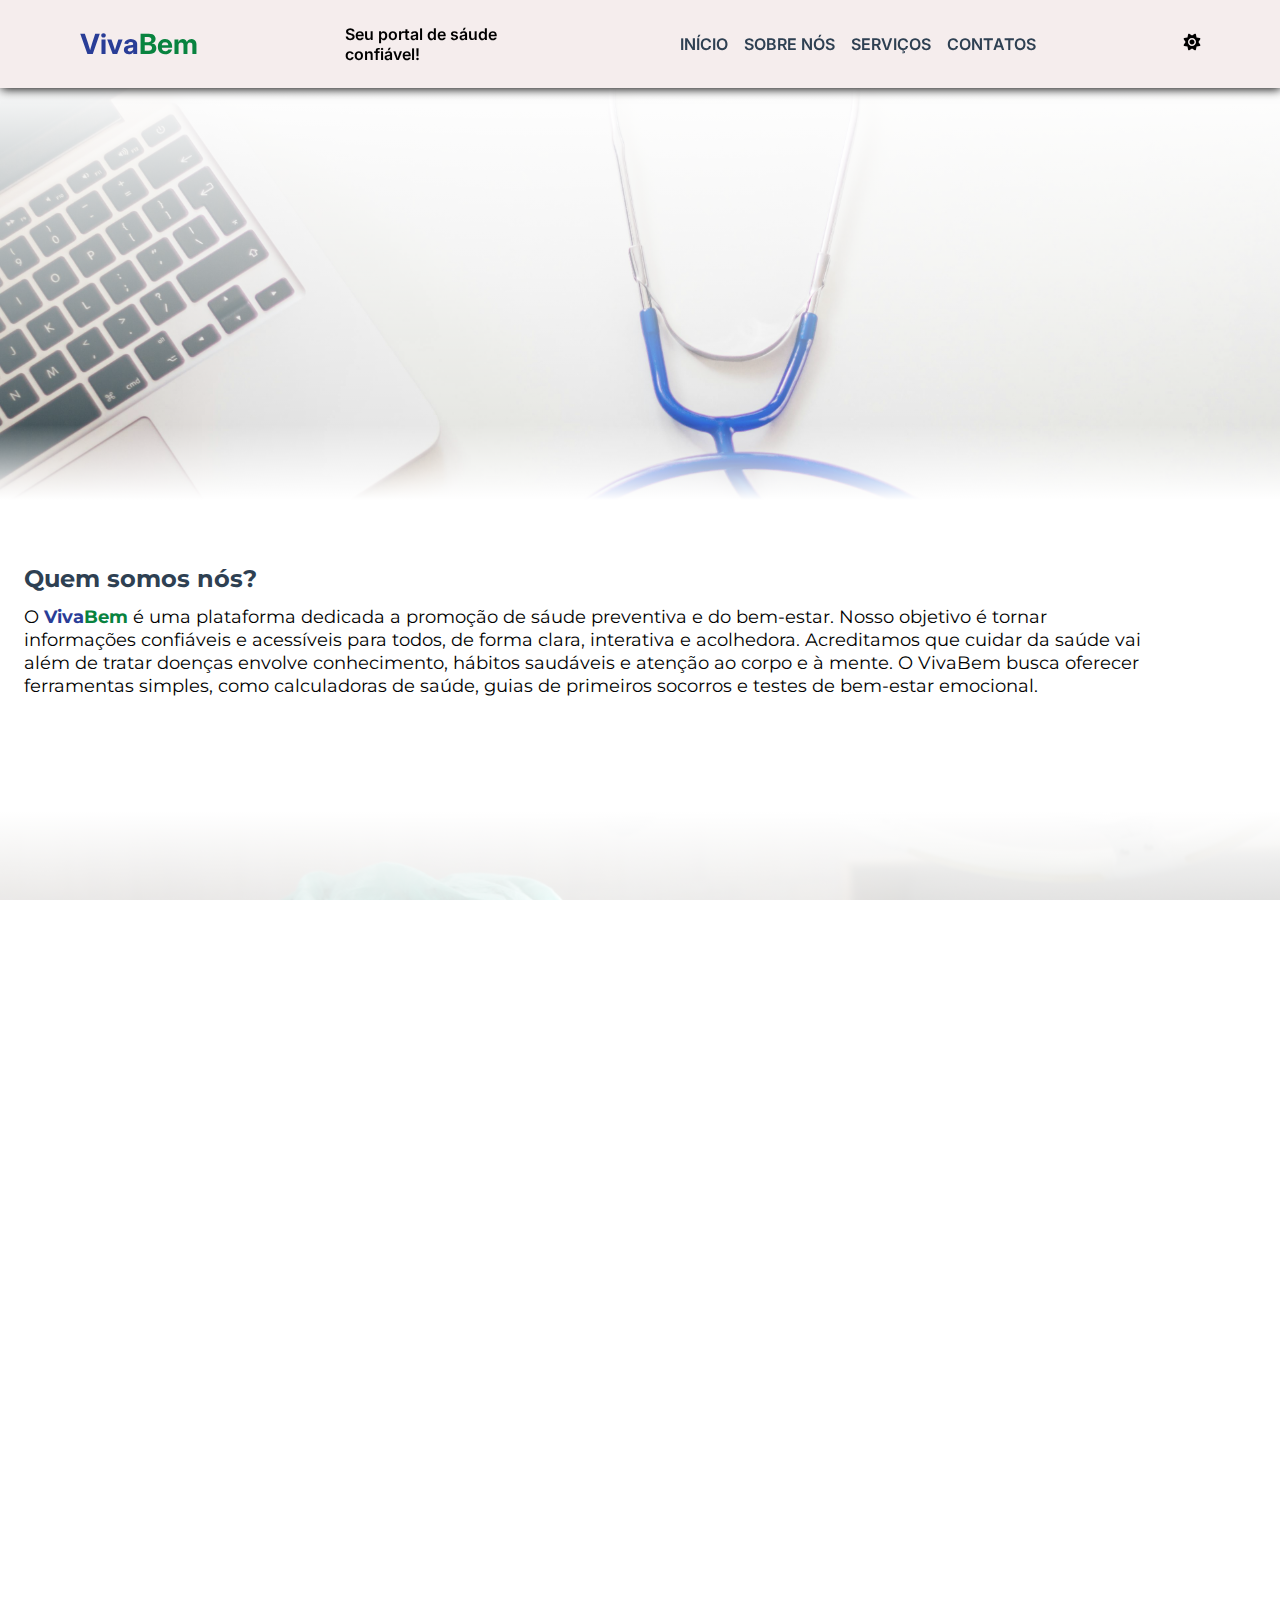
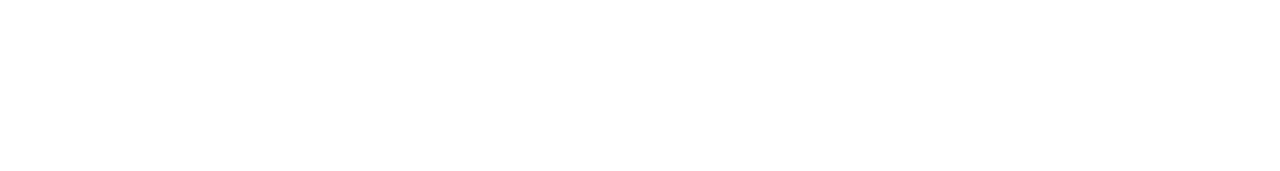
<file: index.html>
<!DOCTYPE html>
<html lang="pt-BR" data-theme="light">
<head>
    <meta charset="UTF-8">
    <meta name="viewport" content="width=device-width, initial-scale=1.0">
    <meta name="description" content="Site sobre ajuda de sáude física, mental e que promove a melhor segurança possível do usuário">
    <meta name="autor" content="Erick Campos">
    <title>VivaBem</title>
    <!--FavIcon-->
    <link rel="shortcut icon" href="src/assets/imgs/icons/VivaBemLogoTransparent.png" type="image/png">
    <!--RESET CSS-->
    <link rel="stylesheet" href="src/assets/styles/reset.css">
    <!--STYLES-->
    <link rel="stylesheet" href="src/assets/styles/style.css">
    <link rel="stylesheet" href="src/assets/styles/global.css">
    <link rel="stylesheet" href="src/assets/styles/toggle.css">
</head>
<body>
    <header class="main-header">
        <div class="nav-mobile">
            <button id="nav-button"><img src="src/assets/imgs/icons/list.svg" alt="Icone para lista de navegação"></button>
            <div class="nav-content">
               <button id="close-button"><img src="src/assets/imgs/icons/list.svg" alt="Icone para fechar a lista de navegação"></button>
                <ul>
                    <li><a href="#home">Início</a></li>
                    <li><a href="#about-us">Sobre nós</a></li>
                    <li><a href="#services">Serviços</a></li>
                    <li><a href="#contact">Contatos</a></li>
                </ul>
            </div>
        </div>
        <div class="main-name">
            <h2>Viva<span>Bem</span></h2>
        </div>
        <p>
            Seu portal de sáude confiável!
        </p>
        <nav class="header-nav">
            <a href="#home">Início</a>
            <a href="#about-us">Sobre nós</a>
            <a href="#services">Serviços</a>
            <a href="#contact">Contatos</a>
        </nav>
        <div class="toggle-container">
            <button id="toggleButton"><img class="toggleIcon" height="20px" src="src/assets/imgs/icons/sun.svg" alt="Icone de Sol, Modo Claro"></button>
        </div>
    </header>
    <main class="main-home">
        <section id="home">
            <div class="presentation">
                <h1>
                    Seu guia de saúde preventiva
                </h1>
                <h2>
                    Cuidar de sua sáude nunca foi tão facíl!
                </h2>
            </div>
            <div class="card-container">
                <a class= "card-anchor" href="imc.html">
                    <div class="card">
                        <img src="src/assets/imgs/icons/calculator.svg" alt="Calculadora IMC">
                        <p>Calculadora de IMC</p>
                    </div>
                </a>
                <a class= "card-anchor" href="first-aid.html">
                    <div class="card">
                        <img src="src/assets/imgs/icons/guide.svg" alt="Guia de Primeiros Socorros">
                        <p>Guia de Primeiros socorros</p>
                    </div>
                </a>
                <a class= "card-anchor" href="mental-health.html">
                    <div class="card">
                        <img src="src/assets/imgs/icons/brain.svg" alt="Sáude Mental">
                        <p>Saúde Mental</p>
                    </div>
                </a>
            </div>
        </section>
        <section id="about-us">
            <div class="about-container">
                <h2>Quem somos nós?</h2>
                <p>O <span>Viva<span>Bem</span></span> é uma plataforma dedicada a promoção de sáude preventiva e do bem-estar.
                Nosso objetivo é tornar informações confiáveis e acessíveis para todos, de forma clara, interativa e acolhedora.
                Acreditamos que cuidar da saúde vai além de tratar doenças envolve conhecimento, hábitos saudáveis e atenção ao corpo e à mente.
                O VivaBem busca oferecer ferramentas simples, como calculadoras de saúde, guias de primeiros socorros e testes de bem-estar emocional.
                </p>
            </div>
        </section>
        <section id="services">
            <div class="services-container">
                <h2 class="service-title">Nossos Serviços</h2>
                <p class="service-paragprah">Nós disponibilizamos para nossos usuários três serviços para checagem de sáude e previnir grandes problemas</p>
                <div class="accordion">
                    <div class="accordion-item">
                       <button class="accordion-header"><h2>Calculadora de IMC</h2><img src="src/assets/imgs/icons/arrow-down-circle-fill.svg" alt="Seta de fechar o acordeão"></button>
                            <div class="accordion-content">
                               <p>A Calculadora de IMC (Índice de Massa Corporal) permite avaliar rapidamente se o seu peso está adequado para a sua altura. Basta informar seu peso (em kg) e altura (em metros) para obter a classificação:</p>
                                <ul>
                                    <li><strong>Abaixo de 18,5:</strong> Abaixo do peso</li>
                                    <li><strong>18,5 - 24,9:</strong> Peso normal</li>
                                    <li><strong>25 - 29,9:</strong> Sobrepeso</li>
                                    <li><strong>30 - 34,9:</strong> Obesidade grau 1</li>
                                    <li><strong>35 - 39,9:</strong> Obesidade grau 2</li>
                                    <li><strong>40 ou mais:</strong> Obesidade grau 3</li>
                                </ul>
                                <p><strong>Lembre-se: </strong>O IMC é apenas um indicador geral. Sempre consulte um profissional de saúde para uma avaliação completa.</p>
                            </div>
                    </div>
                    <div class="accordion-item">
                          <button class="accordion-header"><h2>Guia de primeiros socorros</h2><img src="src/assets/imgs/icons/arrow-down-circle-fill.svg" alt="Seta de fechar o acordeão"></button>
                            <div class="accordion-content">
                                <p>Saber o básico de primeiros socorros pode salvar vidas em situações emergenciais. Aqui estão algumas orientações iniciais:</p>
                                <ul>
                                    <li><strong>Cortes e sangramentos:</strong> Pressione o local com um pano limpo até estancar o sangue.</li>
                                    <li><strong>Desmaios:</strong> Deite a pessoa de lado e verifique se ela está respirando.</li>
                                    <li><strong>Queimaduras:</strong> Lave com água corrente fria e cubra com um pano limpo. Não use pasta de dente ou manteiga.</li>
                                    <li><strong>Engasgo:</strong> Se a pessoa não conseguir tossir ou respirar, aplique a manobra de Heimlich.</li>
                                </ul>
                                <p>Em todos os casos, acione o SAMU pelo número 192 se necessário.</p>
                            </div>
                    </div>
                    <div class="accordion-item">
                         <button class="accordion-header" id="toggle-headerS"><h2>Guia de primeiros socorros</h2><img src="src/assets/imgs/icons/arrow-down-circle-fill.svg" alt="Seta de fechar o acordeão"></button>
                            <div class="accordion-content">
                                <p>Saúde mental é tão importante quanto a saúde física. Ela influencia diretamente nosso bem-estar, relações sociais e qualidade de vida. Aqui vão algumas dicas para cuidar da mente:</p>
                                <ul>
                                    <li>Durma bem e mantenha uma rotina equilibrada.</li>
                                    <li>Converse com pessoas de confiança sobre seus sentimentos.</li>
                                    <li>Pratique atividades físicas e hobbies que te dão prazer.</li>
                                    <li>Evite o excesso de redes sociais e compare menos sua vida com a dos outros.</li>
                                </ul>
                                <p>Nós disponibilizamos um teste para verificar sua sáude mental e como você está se sentindo.</p>
                                <p><strong>AVISO: </strong>Em casos de tristeza profunda, ansiedade extrema, falta de motivação constante ou pensamentos suícidas por favor consulte um profissional! Não sofra sozinho!</p>
                            </div>
                    </div>
                </div>
            </div>
        </section>
        <section id="contact">
            <div class="contact-content">
                <h2 class="contact-title">Contatos</h2>
                <p class="contact-paragraph">Para quaisquer dúvidas, por favor entre em contato conosco!</p>
                <ul class="contact-list">
                <li class="contact-item"><img src="src/assets/imgs/icons/telephone-fill.svg" alt="Ícone de Telefone"><p><strong>Telefone: </strong>(11) 4002-8922</p></li>
                <li class="contact-item"><img src="src/assets/imgs/icons/envelope-fill.svg" alt="Ícone de E-Mail"><p><strong>E-Mail: </strong>contato@vivabemsaude.com</p></li>
                </ul>
            </div>
        </section>
    </main>
    <footer class="main-footer">
        <div class="footer-logo">
            <img src="src/assets/imgs/icons/VivaBemLogoTransparent.png" alt="Logo oficial do">
        </div>
        <div class="footer-slogan">
            <p><em>"Cuidar da sua saúde é nosso compromisso."</em></p>
        </div>
        <div class="footer-copyright">
            <p>@ 2025 VivaBem. Todos os direitos reservados.</p>
        </div>
    </footer>
    <script src="src/assets/js/script.js"></script>
    <script src="src/assets/js/toggle-theme.js"></script>
</body>
</html>
</file>
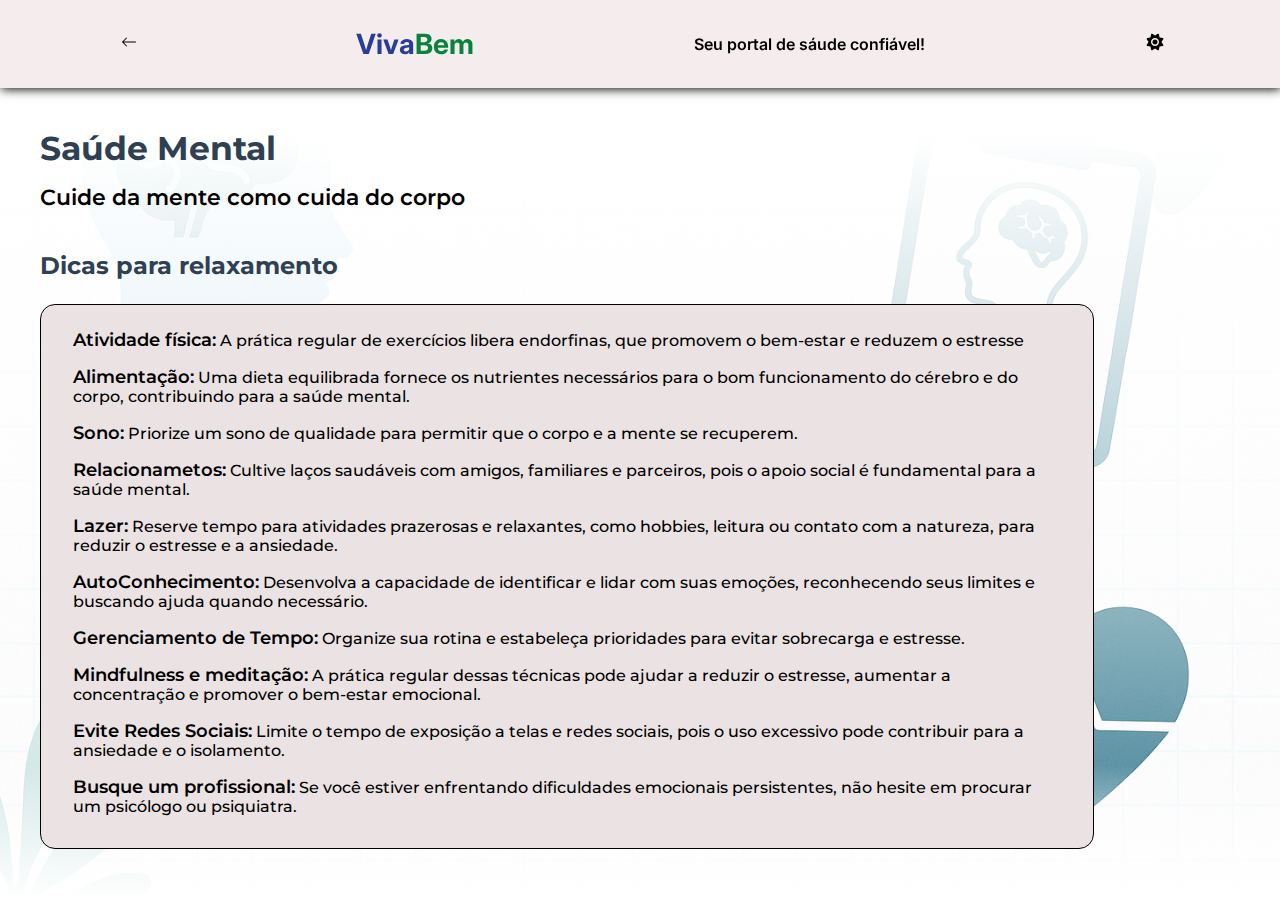
<file: mental-health.html>
<!DOCTYPE html>
<html lang="pt-BR" data-theme="">
<head>
    <meta charset="UTF-8">
    <meta name="viewport" content="width=device-width, initial-scale=1.0">
    <meta name="description" content="Site de sáude mental preventiva com dicas, diário emocional e teste de humor">
    <meta name="author" content="Erick Campos">
    <title>Saúde Mental | VivaBem</title>
    <!-- FavIcon -->
    <link rel="shortcut icon" href="src/assets/imgs/icons/VivaBemLogoTransparent.png" type="image/png">
    <!-- RESET CSS -->
    <link rel="stylesheet" href="src/assets/styles/reset.css">
    <!-- CSS -->
    <link rel="stylesheet" href="src/assets/styles/mental-health.css">
    <link rel="stylesheet" href="src/assets/styles/global.css">
    <link rel="stylesheet" href="src/assets/styles/toggle.css">
</head>
<body>
     <header class="second-header">
        <div class="back-anchor">
            <a href="index.html">
                <img src="src/assets/imgs/icons/arrow-left.svg" alt="Botão para voltar para a página principal.">
            </a>
        </div>
        <div class="main-name">
            <h2>Viva<span>Bem</span></h2>
        </div>
        <p class="main-slogan">
            Seu portal de sáude confiável!
        </p>
        <div class="toggle-container">
           <button id="toggleButton"><img class="toggleIcon" height="20px" src="src/assets/imgs/icons/sun.svg" alt="Icone de Sol, Modo Claro"></button>
        </div>
    </header>
    <main>
        <section class="presentation">
            <h1>Saúde Mental</h1>
            <p>Cuide da mente como cuida do corpo</p>
        </section>
        <section class="tips">
            <h2>Dicas para relaxamento</h2>
            <div class="tips-container">
                <ul class="tip-list">
                    <li class="tip-item"><span>Atividade física:</span> A prática regular de exercícios libera endorfinas, que promovem o bem-estar e reduzem o estresse</li>
                    <li class="tip-item"><span>Alimentação:</span> Uma dieta equilibrada fornece os nutrientes necessários para o bom funcionamento do cérebro e do corpo, contribuindo para a saúde mental. </li>
                    <li class="tip-item"><span>Sono:</span> Priorize um sono de qualidade para permitir que o corpo e a mente se recuperem.</li>
                    <li class="tip-item"><span>Relacionametos:</span> Cultive laços saudáveis com amigos, familiares e parceiros, pois o apoio social é fundamental para a saúde mental. </li>
                    <li class="tip-item"><span>Lazer:</span> Reserve tempo para atividades prazerosas e relaxantes, como hobbies, leitura ou contato com a natureza, para reduzir o estresse e a ansiedade. </li>
                    <li class="tip-item"><span>AutoConhecimento:</span> Desenvolva a capacidade de identificar e lidar com suas emoções, reconhecendo seus limites e buscando ajuda quando necessário.</li>
                    <li class="tip-item"><span>Gerenciamento de Tempo:</span> Organize sua rotina e estabeleça prioridades para evitar sobrecarga e estresse. </li>
                    <li class="tip-item"><span>Mindfulness e meditação:</span> A prática regular dessas técnicas pode ajudar a reduzir o estresse, aumentar a concentração e promover o bem-estar emocional.</li>
                    <li class="tip-item"><span>Evite Redes Sociais:</span> Limite o tempo de exposição a telas e redes sociais, pois o uso excessivo pode contribuir para a ansiedade e o isolamento.</li>
                    <li class="tip-item"><span>Busque um profissional:</span> Se você estiver enfrentando dificuldades emocionais persistentes, não hesite em procurar um psicólogo ou psiquiatra.</li>
                </ul>
            </div>
        </section>
    </main>

    <script src="src/assets/js/mental-health.js"></script>
    <script src="src/assets/js/toggle-theme.js"></script>
</body>
</html>
</file>
<file: src/assets/styles/style.css>
html, body{
    height: 100%;
    scroll-behavior: smooth;
    overflow-x: hidden;
}


.main-header{
    position: fixed;
    top: 0;
    left: 0;
    width: 100%;
    display: flex;
    align-items: center;
    justify-content: space-around;
    height: 5.5rem;
    z-index: 99999;
}

.main-name{
    padding: 0.75rem;
}

#nav-button{
    background: none;
    border: none;
    padding: 0;
    cursor: pointer;
    transition: transform 0.3s;
}

#nav-button:hover{
    transform: scale(1.15);
}

#nav-button img{
    width: 25px;
    height: 25px;
}

.nav-content{
    display: flex;
    flex-direction: column;
    justify-content: flex-start;
    position: fixed;
    left: -250px;
    width: 175px;
    height: 45%;
    transition: left 0.3s;
    z-index: 1000;
    font-weight: 600;

}

#close-button{
    display: flex;
    align-items: center;
    justify-content: center;
    background: none;
    padding: 0rem;
    cursor: pointer;
    border: none;
    width: 32px;
    height: 32px;
    margin-top: 0.65rem;
    justify-content: flex-start;
    margin-left: .8rem;
    border-radius: 50%;
    transition: transform 0.3s;
}

#close-button:hover{
    transform: scale(1.03);
}

#close-button img{
    width: 30px;
    height: 30px;
}

.nav-content ul{
    margin: 0 0 5rem;
}

.nav-content ul li{
    position: relative;
    display: flex;
    flex-direction: column;
    gap: 1.25rem;
    width: 100%;
    border-bottom: 1px solid var(--txt-color);
}

.nav-content.nav-active{
    left: 0;
}

.nav-content ul li a{
    text-decoration: none;
    margin-top: 0.8rem;
    cursor: pointer;
    transition: all 0.3s;
    margin-left: 1.25rem;
}

.nav-content ul li a:hover{
    text-decoration: underline;
    font-size: 20px;
}

.header-nav{
    display: none;
}

.header-nav a{
    text-decoration: none;
    text-transform: uppercase;
}

.main-header p{
    font-weight: 600;
    width: 200px;
}

.main-name h2{
    color: rgb(41, 61, 151);
    font-size: 1.75rem;
}

.main-name h2 span{
    color: rgb(8, 131, 63);
    font-size: 1.75rem;
}

.toggle-container{
    padding: 0.65rem;
}

#toggleButton{
    background: none;
    border: none;
    cursor: pointer;
}


#home{
    position: relative;
    background-image: url('../imgs/estetoscope.jpg');
    height: 500px;
    background-repeat: no-repeat;
    background-size: cover;
    z-index: 0;
    padding-top: 5rem;
}

#home h1{
    padding-bottom: 1.4rem;
    font-size: 35px;
    font-weight: 700;
    min-width: 40%;
}

#home h2{
    font-size: 18px;
    font-weight: 600;
    width: 200px;
}

.presentation{
    margin-left: 1rem;
    padding-top: 2.5rem;
    opacity: 0;
    transform: translateX(-50px);
    animation: slideRight 2s forwards;
}

.card-container{
    display: flex;
    flex-wrap: wrap;
    align-items: center;
    justify-content: center;
    height: 250px;
    margin-top: 3.5rem;
    gap: 2rem;
}

.card-anchor{
    text-decoration: none;
}

.card{
    display: flex;
    flex-direction: column;
    align-content: center;
    align-items: center;
    height: 150px;
    width: 100px;
    padding: 1.5rem;
    font-weight: 600;
    text-align: center;
    font-size: 100%;
    border-radius: 12px;
    z-index: 999;
    cursor: pointer;
    transition: all 0.3s;
}

#about-us{
    padding: 2rem 0.5rem
}

#about-us .about-container{
    margin-left: 1rem;
    padding-top: 2rem;
    font-weight: 400;
}

.about-container h2{
    padding-bottom: 0.75rem;
}

.about-container p{
    font-size: 1.15rem;
    width: 90%;
}

.about-container p span{
    color: rgb(41, 61, 151);
    font-weight: 700;
}

.about-container p span span{
    color: rgb(8, 131, 63);
    font-weight: 700;
}

#services{
    position: relative;
    background-image: url('../imgs/doctors.jpg');
    background-size: cover;
    background-repeat: no-repeat;
    height: 550px;
    z-index: 0;
    padding: 2rem 0.5rem;
    transition: height 0.3s;
}

#services.active{
    height: 900px;
}

.services-container{
    margin-left: 1rem;
    padding-top: 2rem;
    font-weight: 400;
    transform: translateX(50px);
    opacity: 0;
    transition: all 0.5s;
}

.services-container .accordion{
    display: flex;
    flex-direction: column;
    gap: 1.5rem;
}

.services-container .service-title{
    margin-bottom: 0.65rem;
}

.accordion{
    margin-top: 2rem;
}

.accordion-item{
    display: flex;
    background-color: transparent;
    flex-direction: column;
    justify-content: space-between;
    align-items: center;
    border: 1px solid var(--txt-color);
    width: 85%;
    padding: 1rem;
    border-radius: 20px;
    transition: all 0.3s;
}

.accordion-header{
    display: flex;
    align-items: center;
    justify-content: space-between;
    width: 100%;
    background: none;
    border: none;
    padding: 0;
    cursor: pointer
}

.accordion-header img{
    width: 30px;
    height: 30px;
    transition: transform 0.5s;
}

.accordion-content{
    max-height: 0;
    overflow: hidden;
    padding: 0 1rem;
    transition: max-height 0.3s
}

.accordion-item.active .accordion-header img{
    transform: rotate(180deg);
}

.accordion-item.active .accordion-content{
    max-height: 300px;
    padding: 0 1rem;
    overflow: hidden;
}

.accordion-item.active .accordion-content p{
    width: 100%;
}

#contact{
    padding: 2rem 0.5rem 3.5rem
}

.contact-content{
    margin-left: 1rem;
    padding-top: 2rem;
    font-weight: 400;
}

.contact-content .contact-title, .contact-paragraph{
    padding-bottom: 0.75rem;
   
}

.contact-list{
    display: flex;
    flex-direction: column;
    gap: 0.65rem;
    justify-content: center;
}

.contact-item{
    display: flex;
    align-items: center;
    gap: 0.5rem;
}


.main-footer{
    width: 100%;
    display: flex;
    flex-direction: column;
    justify-content: center;
    align-items: center;
    height: auto;
    padding-bottom: 3rem;
}


.footer-logo img{
    max-height: 90%;
    width: 160px;
    height: 160px;

}

.main-footer p{
    text-align: center;
    font-weight: 600;
    font-size: 100%;
}

.services-container.show{
    opacity: 1;
    transform: translateX(0);
}

.card-anchor .card{
    opacity: 0;
    transform: translateX(-50px);
    animation: slideRight 2s forwards;
}

.card-anchor:nth-child(1) .card {animation-delay: 0s;}
.card-anchor:nth-child(2) .card {animation-delay: 1s;}
.card-anchor:nth-child(3) .card {animation-delay: 1.5s;}



@keyframes slideRight{
    to{
        opacity: 1;
        transform: translateX(0)
    }
}

@media (min-width: 280px) and (max-width: 520px){
    .accordion-item.active .accordion-content{
        max-height: 950px;
    }

    #services.active{
        height: 1400px;
    }
}

@media (min-width: 300px) and (max-width: 350px){
    #services.active{
        height: 1250px;
    }

}
@media (min-width: 350px) and (max-width: 450px){
    #services.active{
        height: 1035px;
    }
}

@media (min-width: 450px) and (max-width: 520px){
    #services.active{
        height: 900px;
    }
}

@media (min-width: 280px) and (max-width: 365px){
    .card{
        width: 60px;
        font-size: 60%;
        height: 100px;
    }

    .card img{
        width: 40px;
    }

    
}
@media (min-width: 306px) and (max-width: 365px){
    .card{
        width: 75px;
        height: 100px;
        padding: 0.5rem;
        font-size: 70%;
    }
}

@media (min-width: 280px) and (max-width:768px){
    #about-us .about-container{
        display: flex;
        flex-direction: column;
        align-items: center;
        justify-content: center;
        text-align: center;
        margin: 0;
    }

    .services-container{
        margin: 0;
        display: flex;
        flex-direction: column;
        align-items: center;
        justify-content: center;
        text-align: center;
    }

    .accordion{
        display: flex;
        flex-direction: column;
        justify-content: center;
        align-items: center;
    }

    .contact-content{
        margin: 0;
        text-align: center;
        display: flex;
        flex-direction: column;
        align-items: center;
        justify-content: center;
}
}

@media (min-width: 768px){
    .nav-mobile{
        display: none;
    }

    .header-nav{
        display: flex;
        gap: 1rem;
        text-decoration: none;
        font-weight: 600;
    }

    .header-nav a{
        color: #2e4052;
        transition: all 0.3s;
    }

    .header-nav a:hover{
        text-decoration: underline;
        font-size: 20px;
    }

    #home h2{
        font-size: 25px;
        width: 300px;
    }

    .card{
        width: 150px;
        height: 190px;
    }

    .accordion{
        display: flex;
        flex-direction: column;
        justify-content: center;
        align-items: center;
    }
}
</file>
<file: src/assets/styles/global.css>
@import url('https://fonts.googleapis.com/css2?family=Inter:ital,opsz,wght@0,14..32,100..900;1,14..32,100..900&display=swap');
@import url('https://fonts.googleapis.com/css2?family=Inter:ital,opsz,wght@0,14..32,100..900;1,14..32,100..900&family=Montserrat:ital,wght@0,100..900;1,100..900&display=swap');

body{
    font-family: "Inter", sans-serif;
}

main{
    font-family: "Montserrat", sans-serif;
    font-weight: lighter;
}
</file>
<file: src/assets/styles/toggle.css>
:root[data-theme="light"]{
    --bg-color: #ffffff;
    --txt-color: #000000;
    --extra-bg-color: #ebe3e3; 
    --extra-txt-color: #0c0a0a;
    --header-bg-color: rgb(245, 237, 237);
    --bg-color-after: linear-gradient(to bottom, rgba(255,255,255,1) 15%, rgba(255,255,255,0.6) 55%, rgba(255,255,255,0.2) 85%, rgba(255,255,255,1) 100%);
    --bg-calculator: radial-gradient(circle, rgba(255, 255, 255, 0) 0%, #ffffff 100%);
    --bg-modal: rgba(0, 0, 0, 0.3);
    --box-shadow: #000;
    --blue-theme: #2e4052;
    --filter: none;
    --no-filter: none;
}

:root[data-theme="dark"]{
    --bg-color: #000000;
    --txt-color: #ffffff;
    --extra-bg-color: #0c0a0a;
    --extra-txt-color:  #ebe3e3;
    --header-bg-color: rgb(36, 33, 33); 
    --bg-color-after: linear-gradient(to bottom, rgba(0,0,0,1) 15%, rgba(0,0,0,0.6) 55%, rgba(0,0,0,0.2) 85%, rgba(0,0,0,1) 100%);
    --bg-calculator: radial-gradient(circle, rgba(255, 255, 255, 0) 0%, #000000 100%);
    --bg-modal: rgba(255, 255, 255, 0.3);
    --box-shadow: #fff;
    --blue-theme: rgb(41, 61, 151);
    --filter: invert(1);
    --no-filter: none
}

h1, h2{
    color: var(--blue-theme);
}

.nav-content ul li a{
    color: var(--blue-theme);
}


.main-header{
    background-color: var(--header-bg-color);
    box-shadow: 1px 1px 10px var(--box-shadow);
}

.nav-content{
    background-color: var(--extra-bg-color);
    border: 2px solid var(--txt-color);
    box-shadow: 3px 2px 2px var(--box-shadow);
}

#close-button{
    border: 1.7px solid var(--txt-color)
}

#home::after{
    content: "";
    position: absolute;
    inset: 0;
    background: var(--bg-color-after);
    z-index: -1;
    pointer-events: none;
}

.presentation-subtitle{
    color: var(--txt-color);
}

.card{
    background-color: var(--extra-bg-color);
    color: var(--extra-txt-color);
}

.card:hover{
    filter: brightness(1.3);
    transform: scale(1.02);
    box-shadow: 2px 2px 1px var(--box-shadow);
}

#services::after{
    content: "";
    position: absolute;
    inset: 0;
    background: var(--bg-color-after);
    z-index: -1;
    pointer-events: none;
}

.accordion-item:hover{
    background-color: var(--extra-bg-color);
}

.accordion-item.active{
    background-color: var(--extra-bg-color);
}

.accordion-content{
    background-color: var(--extra-bg-color);
}

.main-footer{
    background-color: var(--extra-bg-color);
}


#about-us, #contact{
    background-color: var(--bg-color);
    color: var(--txt-color);
}

.main-header, #home, #services, .main-footer{
    color: var(--txt-color);
}

.accordion-header h2{
    color: var(--txt-color);
}

.card > img{
    filter: var(--filter);
}

.accordion-header > img{
    filter: var(--filter);
}

.contact-item > img{
    filter: var(--filter);
}

#nav-button > img{
    filter: var(--filter);
}

#close-button > img{
    filter: var(--filter);
}

#toggleButton > img{
    filter: var(--filter);
}

.header-nav a{
    color: var(--blue-theme);
}

.toggleIcon{
    opacity: 1;
    transition: opacity 0.3s ease, transform 0.3s ease;
}

.toggleIcon:hover{
    transform: scale(1.2);
}

.toggleIcon.fade-out{
    opacity: 0;
}

/*------------------IMC HTML------------------*/


.second-header{
    background-color: var(--header-bg-color);
    box-shadow: 1px 1px 10px var(--box-shadow);
}

.second-header p{
    color: var(--txt-color);
}

.back-anchor a > img{
    filter: var(--filter);
    transition: all 0.3s;
}


.back-anchor a img:hover{
    transform: scale(1.3);
}

.calculator-container{
    border: 2px solid var(--txt-color);
    background: var(--bg-calculator);
}

.input-container label{
    color: var(--extra-txt-color);
}

.input-container input{
    border: 1px solid var(--extra-txt-color);
    color: var(--txt-color);
}

.input-container input::placeholder{
    color: var(--extra-txt-color);
}

.button-container button{
    border: 1px solid var(--extra-txt-color);
    background-color: var(--extra-bg-color);
    color: var(--extra-txt-color);
    transition: all 0.3s;
}

.button-container button:hover{
    border: 1px solid var(--extra-bg-color);
    background: var(--extra-txt-color);
    color: var(--extra-bg-color);
}

#result{
    color: var(--txt-color);
}

/*------------GUIA DE PRIMEIROS SOCORROS---------------*/

.section-presentation h2{
    color: var(--extra-txt-color);
}

.card-emergency{
    background-color: var(--extra-bg-color);
    color: var(--extra-txt-color);
    border: 1px solid var(--txt-color);
}

.card-emergency h2{
    color: var(--txt-color);
}

.modal-background{
    background-color: var(--bg-modal);
}

.modal-container{
    background: var(--extra-bg-color);
    border: 1px solid var(--txt-color);
    box-shadow: 4px 4px 8px var(--box-shadow);
    color: var(--txt-color);
}

.real-image{
    filter: var(--no-filter);
}

#closeModalBtn{
    color: var(--txt-color);
    border: 1px solid var(--txt-color);
    background-color: var(--extra-bg-color);
    transition: all 0.4s ease;
}

#closeModalBtn:hover{
    background-color: var(--extra-txt-color);
    color: var(--bg-color);
    border: var(--bg-color);
    cursor: pointer;
}

/*-----------------SAÚDE MENTAL-------------------*/

.presentation p{
    color: var(--txt-color)
}

.tip-list .tip-item{
    color: var(--txt-color);
}

.tip-list{
    color: var(--txt-color);
    background: var(--extra-bg-color);
    border: 1px solid var(--txt-color);
}

#diaryButton{
    border: 1px solid var(--txt-color);
    background: var(--extra-bg-color);
    color: var(--txt-color);
}

#diaryButton:hover{
    border: 1px solid var(--bg-color);
    background: var(--extra-txt-color);
    color: var(--bg-color);   
}

#diaryInput{
    color: var(--txt-color);
    background: var(--extra-bg-color);
    border: 1px solid var(--txt-color);
}

#diaryInput::placeholder{
    color: var(--extra-txt-color);
}
</file>
<file: src/assets/styles/mental-health.css>
html, body{
    height: 100%;
}

.second-header{
    position: fixed;
    top: 0;
    right: 0;
    width: 100%;
    display: flex;
    align-items: center;
    justify-content: space-around;
    height: 5.5rem;
    gap: .65rem;
    z-index: 999;
}

.back-anchor{
    margin-left: 1rem;
}

.main-name h2{
    font-size: 1.75rem;
    color: rgb(41, 61, 151);
}

.main-name h2 span{
    font-size: 1.75rem;
    color: rgb(8, 131, 63);
}

.main-slogan{
    font-weight: 600;
}

.toggle-container{
    margin-right: .65rem;
}

.toggle-container button{
    border: none;
    background: none;
    cursor: pointer;
}

main{
    position: relative;
    min-height: 100%;
    background-image: url('../imgs/mental-health-bg.png');
    background-size: cover;
    background-position: center;
    background-repeat: no-repeat;
    z-index: 0;
}

main::after{
    content: "";
    position: absolute;
    inset: 0;
    background: var(--bg-color-after);
    z-index: -1;
}


.presentation{
    padding: 8rem 2.5rem 2.5rem 2.5rem;
}

.presentation h1{
    font-size: 33px;
    margin-bottom: 1rem;
}

.presentation p{
    font-weight: 600;
    font-size: 22px;
}

.tips{
    padding-left: 2.5rem;
}

.tip-list{
    display: flex;
    flex-direction: column;
    justify-content: center;
    gap: 1rem;
    font-weight: 500;
    font-size: 1rem;
    width: 85%;
    padding: 1.5rem 2rem 2rem;
    border-radius: 15px;
    animation: DodgeRight 2s ease-in forwards;
}

.tips-container{
   padding-top: 1.5rem;
}

.tip-list .tip-item span{
    font-weight: 600;
    font-size: 1.1rem;
}

.diary{
    padding: 2.5rem 2.5rem;
    display: flex;
    flex-direction: column;
    align-items: center;
    gap: 1.5rem;
}

.diary-title{
    display: flex;
    flex-direction: column;
    align-items: center;
    justify-content: center;
    text-align: center;
}

.buttons{
    display: flex;
    align-items: center;
    justify-content: center;
    gap: 1.25rem;
}

.buttons #diaryButton , #resetButton{
    padding: 1.25rem;
    width: 150px;
    border-radius: 25px;
    font-family: 'Montserrat', sans-serif;
    font-weight: 500;
    text-transform: uppercase;
    transition: all 0.3s;
    cursor: pointer;
}

#diaryInput{
    font-family: 'Montserrat', sans-serif;
    padding: 0.5rem;
    resize: none;
    overflow: hidden;
    width: 500px;
    height: 200px;
}

#diaryInput::placeholder{
    font-family: 'Montserrat', sans-serif;
}

#lastSaved{
    font-weight: 600;
    font-size: 20px;
}

.notations{
    padding: 2rem 0;
}

#entries li{
    font-weight: 600;
}

#entries{
    display: flex;
    flex-direction: column;
    align-items: center;
    justify-content: center;
}

.test{
    padding: 2rem 3.5rem 3.5rem;
    display: flex;
    align-items: center;
    justify-content: center;
    flex-direction: column;
}

.test .test-title{
    padding: 2rem;
    text-align: center;
}

.form-container{
    width: 50%;
    font-weight: 500;
    padding: 2rem 4rem;
    display: flex;
    align-items: center;
    justify-content: center;
    flex-direction: column;
    border-radius: 16px;
}

#testButton{
    padding: 1rem;
    width: 180px;
    border-radius: 25px;
    font-family: 'Montserrat', sans-serif;
    font-weight: 500;
    text-transform: uppercase;
    transition: all 0.3s;
    cursor: pointer;
}


.custom-radio{
    display: flex;
    gap: 0.25rem;
    margin-top: 0.5rem;
}

.custom-radio input{
    display: none;
}

.custom-radio span{
    display: inline-block;
    width: 20px;
    height: 20px;
    border-radius: 50%;
    vertical-align: middle;
    position: relative;
    cursor: pointer;
    transition: all 0.3s ease;
}

.custom-radio span::after{
    content: "";
    position: absolute;
    top: 50%;
    left: 50%;
    width: 13px;
    height: 13px;
    border-radius: 50%;
    transform: translate(-50%, -50%) scale(0);
    transition: all 0.3s
}

.custom-radio input:checked + span:after{
    transform: translate(-50%, -50%) scale(1.05);
}

#testResult{
    padding: 2rem 1rem 1rem;
    font-weight: 600;
    text-align: center;
}

#testResult p{
    font-size: 16px;
}

#testResult a{
    text-decoration: none;
    cursor: pointer;
}
#testResult a:hover{
    text-decoration: underline;
    
}


@keyframes DodgeRight{
    0%{
        transform: translateX(0);
        opacity: 0
    }

    50%{
        transform: translateX(50px);
        opacity: .5;
    }

    100%{
        transform: translateX(50px);
        opacity: 1;
    }
}

@media (min-width: 280px) and (max-width: 350px){
    .tip-list .tip-item span{
        font-size: 1rem;
    }

    #diaryInput{
        width: 250px;
    }

    .buttons #diaryButton, #resetButton{
        width: 100px;
    }
}

@media (min-width: 280px) and (max-width: 710px){
    @keyframes DodgeRight{
    0%{
        opacity: 0
    }

    50%{
        opacity: .5;
    }

    100%{
        opacity: 1;
    }
 }
}

@media (min-width: 350px) and (max-width: 550px){
    #diaryInput{
        width: 300px;
    }

}

@media (min-width: 280px) and (max-width: 550px){
    .form-container{
        width: auto;
        padding: 1.5rem;
    }
}

@media (min-width: 550px) and (max-width: 800px){
    .form-container{
        width: 75%;
    }
}
</file>
